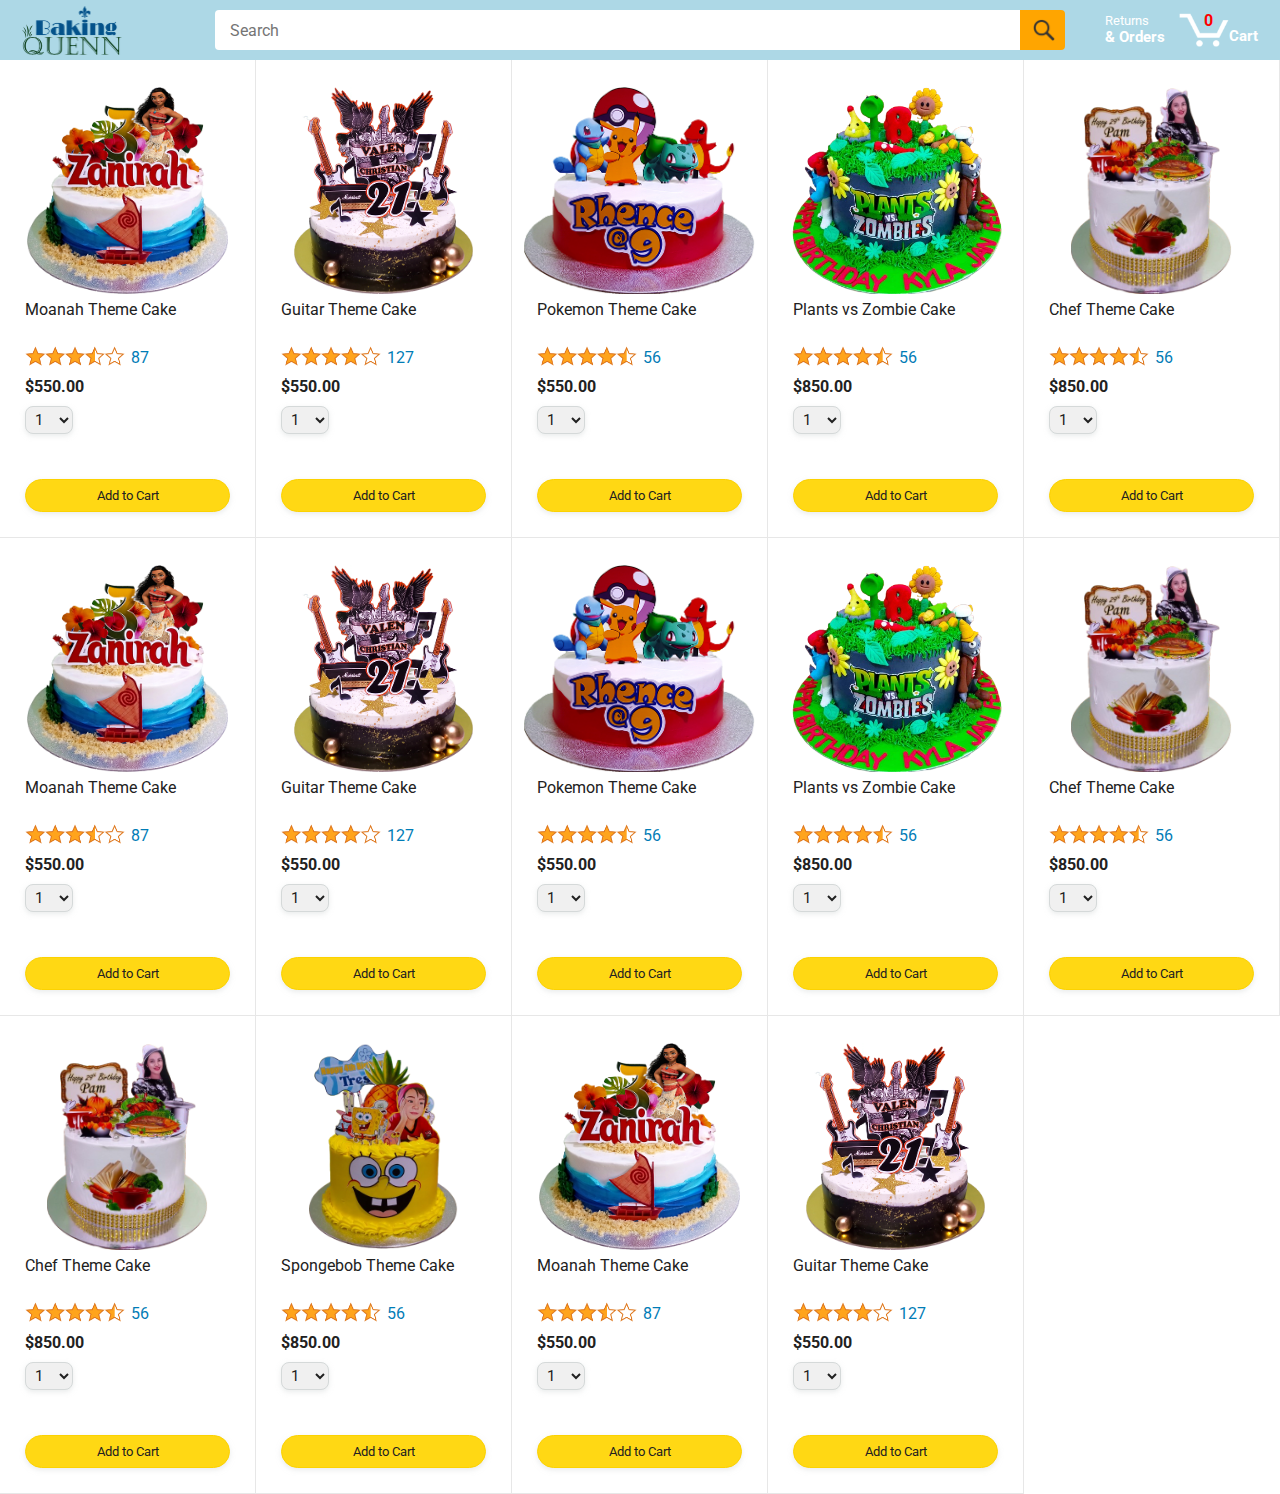
<file: index.html>
<!DOCTYPE html>
<html>
  <head>
    <title>Baking Quinns</title>

    <!-- This code is needed for responsive design to work.
      (Responsive design = make the website look good on
      smaller screen sizes like a phone or a tablet). -->
    <meta name="viewport" content="width=device-width, initial-scale=1" />

    <!-- Load a font called Roboto from Google Fonts. -->
    <link rel="preconnect" href="https://fonts.googleapis.com" />
    <link rel="preconnect" href="https://fonts.gstatic.com" crossorigin />
    <link
      href="https://fonts.googleapis.com/css2?family=Roboto:wght@400;500;700&display=swap"
      rel="stylesheet"
    />

    <!-- Here are the CSS files for this page. -->
    <link rel="stylesheet" href="styles/shared/general.css" />
    <link rel="stylesheet" href="styles/shared/amazon-header.css" />
    <link rel="stylesheet" href="styles/pages/amazon.css" />
  </head>
  <body>
    <div class="amazon-header">
      <div class="amazon-header-left-section">
        <a href="#" class="header-link">
          <!-- amazon.html -->
          <img class="amazon-logo" src="images/cakes/logo.png" />
          <img
            class="amazon-mobile-logo"
            src="images/amazon-mobile-logo-white.png"
          />
        </a>
      </div>

      <div class="amazon-header-middle-section">
        <input class="search-bar" type="text" placeholder="Search" />

        <button class="search-button">
          <img class="search-icon" src="images/icons/search-icon.png" />
        </button>
      </div>

      <div class="amazon-header-right-section">
        <a class="orders-link header-link" href="#">
          <!-- orders.html -->
          <span class="returns-text">Returns</span>
          <span class="orders-text">& Orders</span>
        </a>

        <a class="cart-link header-link" href="#">
          <!-- checkout.html -->
          <img class="cart-icon" src="images/icons/cart-icon.png" />
          <div class="cart-quantity cart-quantity-js">0</div>
          <div class="cart-text">Cart</div>
        </a>
      </div>
    </div>

    <div class="main">
      <div class="products-grid products-grid-js"></div>
    </div>

    <script src="data/cart.js"></script>
    <script src="data/cakes-data.js"></script>
    <script src="scripts/bakingquinns.js"></script>
  </body>
</html>
</file>
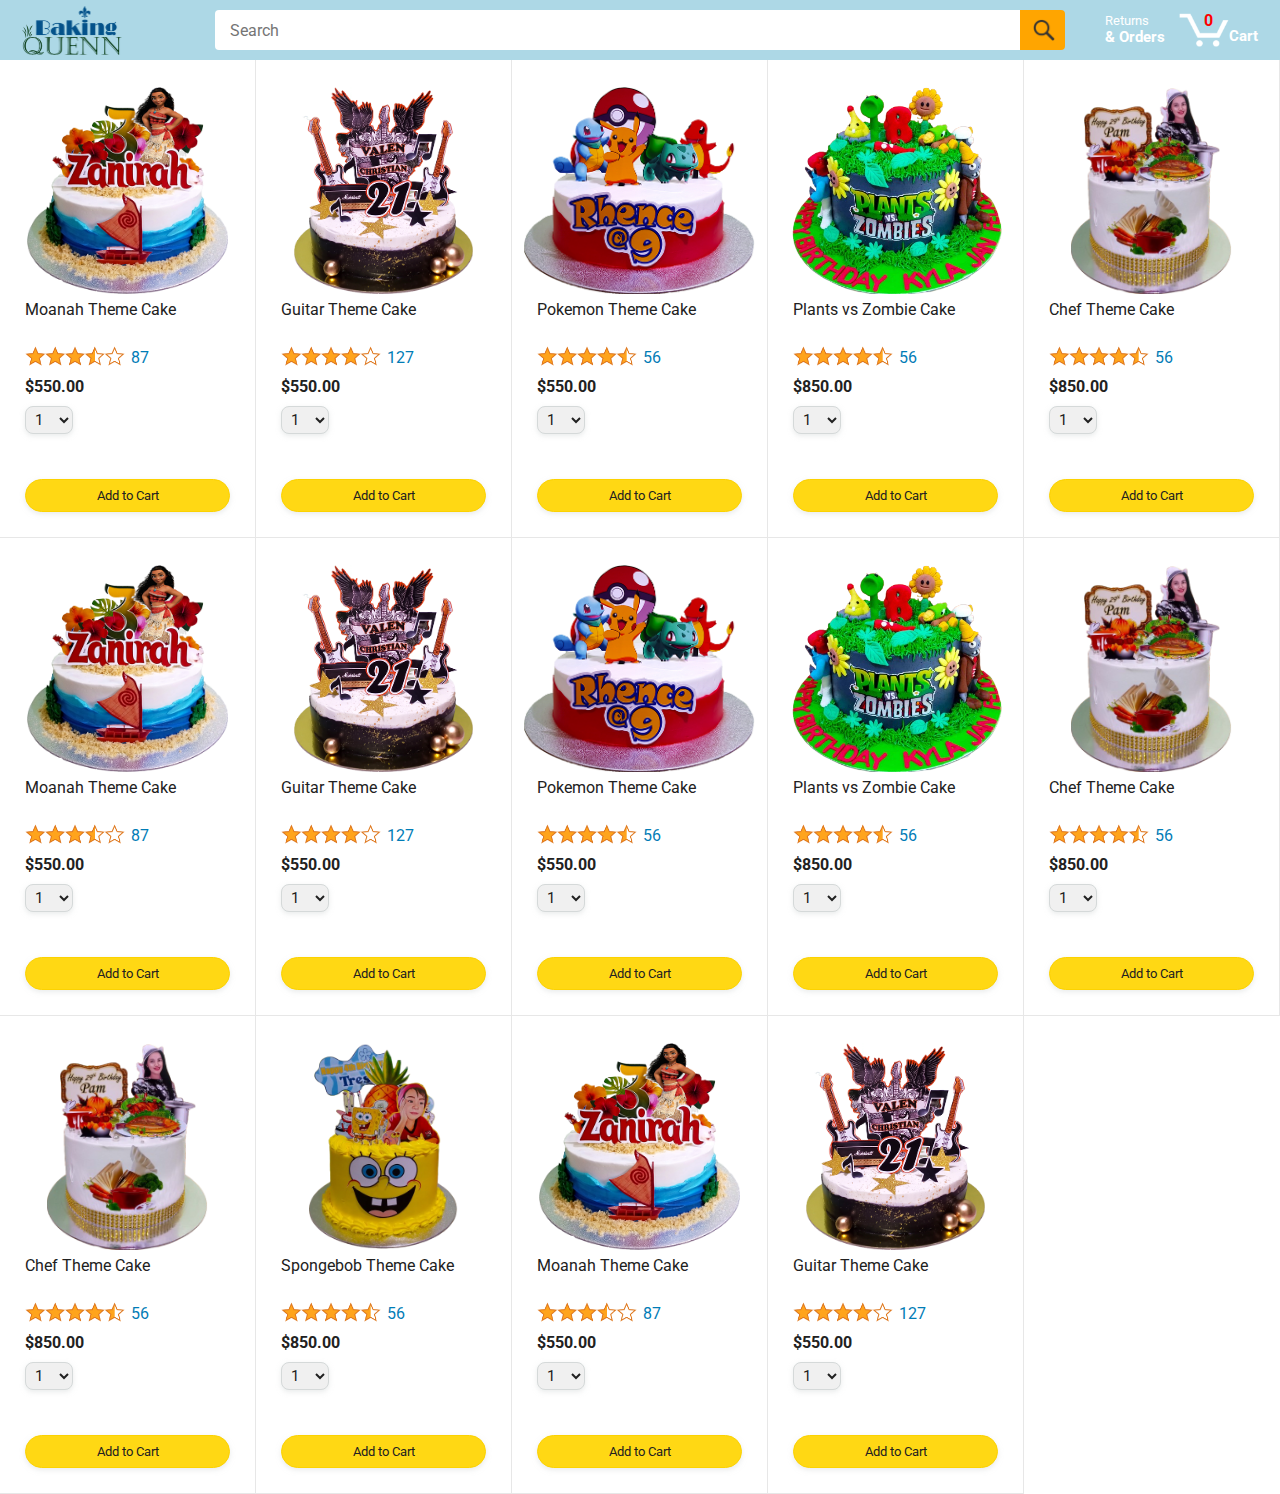
<file: bakingquinns.html>
<!DOCTYPE html>
<html>
  <head>
    <title>Amazon Project</title>

    <!-- This code is needed for responsive design to work.
      (Responsive design = make the website look good on
      smaller screen sizes like a phone or a tablet). -->
    <meta name="viewport" content="width=device-width, initial-scale=1" />

    <!-- Load a font called Roboto from Google Fonts. -->
    <link rel="preconnect" href="https://fonts.googleapis.com" />
    <link rel="preconnect" href="https://fonts.gstatic.com" crossorigin />
    <link
      href="https://fonts.googleapis.com/css2?family=Roboto:wght@400;500;700&display=swap"
      rel="stylesheet"
    />

    <!-- Here are the CSS files for this page. -->
    <link rel="stylesheet" href="styles/shared/general.css" />
    <link rel="stylesheet" href="styles/shared/amazon-header.css" />
    <link rel="stylesheet" href="styles/pages/amazon.css" />
  </head>
  <body>
    <div class="amazon-header">
      <div class="amazon-header-left-section">
        <a href="#" class="header-link">
          <!-- amazon.html -->
          <img class="amazon-logo" src="images/cakes/logo.png" />
          <img
            class="amazon-mobile-logo"
            src="images/amazon-mobile-logo-white.png"
          />
        </a>
      </div>

      <div class="amazon-header-middle-section">
        <input class="search-bar" type="text" placeholder="Search" />

        <button class="search-button">
          <img class="search-icon" src="images/icons/search-icon.png" />
        </button>
      </div>

      <div class="amazon-header-right-section">
        <a class="orders-link header-link" href="#">
          <!-- orders.html -->
          <span class="returns-text">Returns</span>
          <span class="orders-text">& Orders</span>
        </a>

        <a class="cart-link header-link" href="#">
          <!-- checkout.html -->
          <img class="cart-icon" src="images/icons/cart-icon.png" />
          <div class="cart-quantity cart-quantity-js">0</div>
          <div class="cart-text">Cart</div>
        </a>
      </div>
    </div>

    <div class="main">
      <div class="products-grid products-grid-js"></div>
    </div>

    <script src="data/cart.js"></script>
    <script src="data/cakes-data.js"></script>
    <script src="scripts/bakingquinns.js"></script>
  </body>
</html>
</file>
<file: styles/shared/general.css>
body {
  font-family: Roboto, Arial;
  color: rgb(33, 33, 33);
  /* The <body> element has a default margin of 8px
     on all sides. This removes the default margins. */
  margin: 0;
}

/* <p> elements have a default margin on the top
   and bottom. This removes the default margins. */
p {
  margin: 0;
}

button {
  cursor: pointer;
}

select {
  cursor: pointer;
}

input, select, button {
  font-family: Roboto, Arial;
}

.button-primary {
  color: rgb(33, 33, 33);
  background-color: rgb(255, 216, 20);
  border: 1px solid rgb(252, 210, 0);
  border-radius: 8px;
  cursor: pointer;
  box-shadow: 0 2px 5px rgba(213, 217, 217, 0.5);
}

.button-primary:hover {
  background-color: rgb(247, 202, 0);
  border: 1px solid rgb(242, 194, 0);
}

.button-primary:active {
  background: rgb(255, 216, 20);
  border-color: rgb(252, 210, 0);
  box-shadow: none;
}

.button-secondary {
  color: rgb(33, 33, 33);
  background: white;
  border: 1px solid rgb(213, 217, 217);
  border-radius: 8px;
  cursor: pointer;
  box-shadow: 0 2px 5px rgba(213, 217, 217, 0.5);
}

.button-secondary:hover {
  background-color: rgb(247, 250, 250);
}

.button-secondary:active {
  background-color: rgb(237, 253, 255);
  box-shadow: none;
}

/* These styles will limit text to 2 lines. Anything
   beyond 2 lines will be replaced with "..."
   You can find this code by using an A.I. tool or by
   searching in Google.
   https://css-tricks.com/almanac/properties/l/line-clamp/ */
.limit-text-to-2-lines {
  display: -webkit-box;
  -webkit-line-clamp: 2;
  -webkit-box-orient: vertical;
  overflow: hidden;
}

.link-primary {
  color: rgb(1, 124, 182);
  cursor: pointer;
}

.link-primary:hover {
  color: rgb(196, 80, 0);
}

/* Styles for dropdown selectors. */
select {
  color: rgb(33, 33, 33);
  background-color: rgb(240, 240, 240);
  border: 1px solid rgb(213, 217, 217);
  border-radius: 8px;
  padding: 3px 5px;
  font-size: 15px;
  cursor: pointer;
  box-shadow: 0 2px 5px rgba(213, 217, 217, 0.5);
}

select:focus,
input:focus {
  outline: 2px solid rgb(255, 153, 0);
}
</file>
<file: styles/shared/amazon-header.css>
.amazon-header {
  background-color: lightblue;
  color: white;
  padding-left: 15px;
  padding-right: 15px;

  display: flex;
  align-items: center;
  justify-content: space-between;

  position: fixed;
  top: 0;
  left: 0;
  right: 0;
  height: 60px;
}

.amazon-header-left-section {
  width: 180px;
}

@media (max-width: 800px) {
  .amazon-header-left-section {
    width: unset;
  }
}

.header-link {
  display: inline-block;
  padding: 6px;
  border-radius: 2px;
  cursor: pointer;
  text-decoration: none;
  border: 1px solid rgba(0, 0, 0, 0);
}

.header-link:hover {
  border: 1px solid white;
}

.amazon-logo {
  width: 100px;
  margin-top: 5px;
}

.amazon-mobile-logo {
  display: none;
}

@media (max-width: 575px) {
  .amazon-logo {
    display: none;
  }

  .amazon-mobile-logo {
    display: block;
    height: 35px;
    margin-top: 5px;
  }
}

.amazon-header-middle-section {
  flex: 1;
  max-width: 850px;
  margin-left: 10px;
  margin-right: 10px;
  display: flex;
}

.search-bar {
  flex: 1;
  width: 0;
  font-size: 16px;
  height: 38px;
  padding-left: 15px;
  border: none;
  border-top-left-radius: 4px;
  border-bottom-left-radius: 4px;
  border-top-right-radius: 0;
  border-bottom-right-radius: 0;
}

.search-button {
  background-color: orange;
  border: none;
  width: 45px;
  height: 40px;
  border-top-right-radius: 4px;
  border-bottom-right-radius: 4px;
  flex-shrink: 0;
}

.search-icon {
  height: 22px;
  margin-left: 2px;
  margin-top: 3px;
}

.amazon-header-right-section {
  width: 180px;
  flex-shrink: 0;
  display: flex;
  justify-content: end;
}

.orders-link {
  color: white;
}

.returns-text {
  display: block;
  font-size: 13px;
}

.orders-text {
  display: block;
  font-size: 15px;
  font-weight: 700;
}

.cart-link {
  color: white;
  display: flex;
  align-items: center;
  position: relative;
}

.cart-icon {
  width: 50px;
}

.cart-text {
  margin-top: 12px;
  font-size: 15px;
  font-weight: 700;
}

.cart-quantity {
  color: red;
  font-size: 16px;
  font-weight: 700;

  position: absolute;
  top: 4px;
  left: 22px;

  width: 26px;
  text-align: center;
}
</file>
<file: styles/pages/amazon.css>
.main {
  margin-top: 60px;
}

.products-grid {
  display: grid;

  /* - In CSS Grid, 1fr means a column will take up the
       remaining space in the grid.
     - If we write 1fr 1fr ... 1fr; 8 times, this will
       divide the grid into 8 columns, each taking up an
       equal amount of the space.
     - repeat(8, 1fr); is a shortcut for repeating "1fr"
       8 times (instead of typing out "1fr" 8 times).
       repeat(...) is a special property that works with
       display: grid; */
  grid-template-columns: repeat(8, 1fr);
}

/* @media is used to create responsive design (making the
   website look good on any screen size). This @media
   means when the screen width is 2000px or less, we
   will divide the grid into 7 columns instead of 8. */
@media (max-width: 2000px) {
  .products-grid {
    grid-template-columns: repeat(7, 1fr);
  }
}

/* This @media means when the screen width is 1600px or
   less, we will divide the grid into 6 columns. */
@media (max-width: 1600px) {
  .products-grid {
    grid-template-columns: repeat(6, 1fr);
  }
}

@media (max-width: 1300px) {
  .products-grid {
    grid-template-columns: repeat(5, 1fr);
  }
}

@media (max-width: 1000px) {
  .products-grid {
    grid-template-columns: repeat(4, 1fr);
  }
}

@media (max-width: 800px) {
  .products-grid {
    grid-template-columns: repeat(3, 1fr);
  }
}

@media (max-width: 575px) {
  .products-grid {
    grid-template-columns: repeat(2, 1fr);
  }
}

@media (max-width: 450px) {
  .products-grid {
    grid-template-columns: 1fr;
  }
}

.product-container {
  padding-top: 40px;
  padding-bottom: 25px;
  padding-left: 25px;
  padding-right: 25px;

  border-right: 1px solid rgb(231, 231, 231);
  border-bottom: 1px solid rgb(231, 231, 231);

  display: flex;
  flex-direction: column;
}

.product-image-container {
  display: flex;
  justify-content: center;
  align-items: center;

  height: 180px;
  margin-bottom: 20px;
}

.product-image {
  /* Images will overflow their container by default. To
    prevent this, we set max-width and max-height to 100%
    so they stay inside their container. */
  max-width: 115%;
  max-height: 115%;
}

.product-name {
  height: 40px;
  margin-bottom: 5px;
}

.product-rating-container {
  display: flex;
  align-items: center;
  margin-bottom: 10px;
}

.product-rating-stars {
  width: 100px;
  margin-right: 6px;
}

.product-rating-count {
  color: rgb(1, 124, 182);
  cursor: pointer;
  margin-top: 3px;
}

.product-price {
  font-weight: 700;
  margin-bottom: 10px;
}

.product-quantity-container {
  margin-bottom: 17px;
}

.product-spacer {
  flex: 1;
}

.added-to-cart {
  color: rgb(6, 125, 98);
  font-size: 16px;

  display: flex;
  align-items: center;
  margin-bottom: 8px;

  /* At first, the "Added to cart" message will
     be invisible. Use JavaScript to change the
     opacity and make it visible. */
  opacity: 0;
}

.added-to-cart img {
  height: 20px;
  margin-right: 5px;
}

.add-to-cart-button {
  width: 100%;
  padding: 8px;
  border-radius: 50px;
}
</file>
